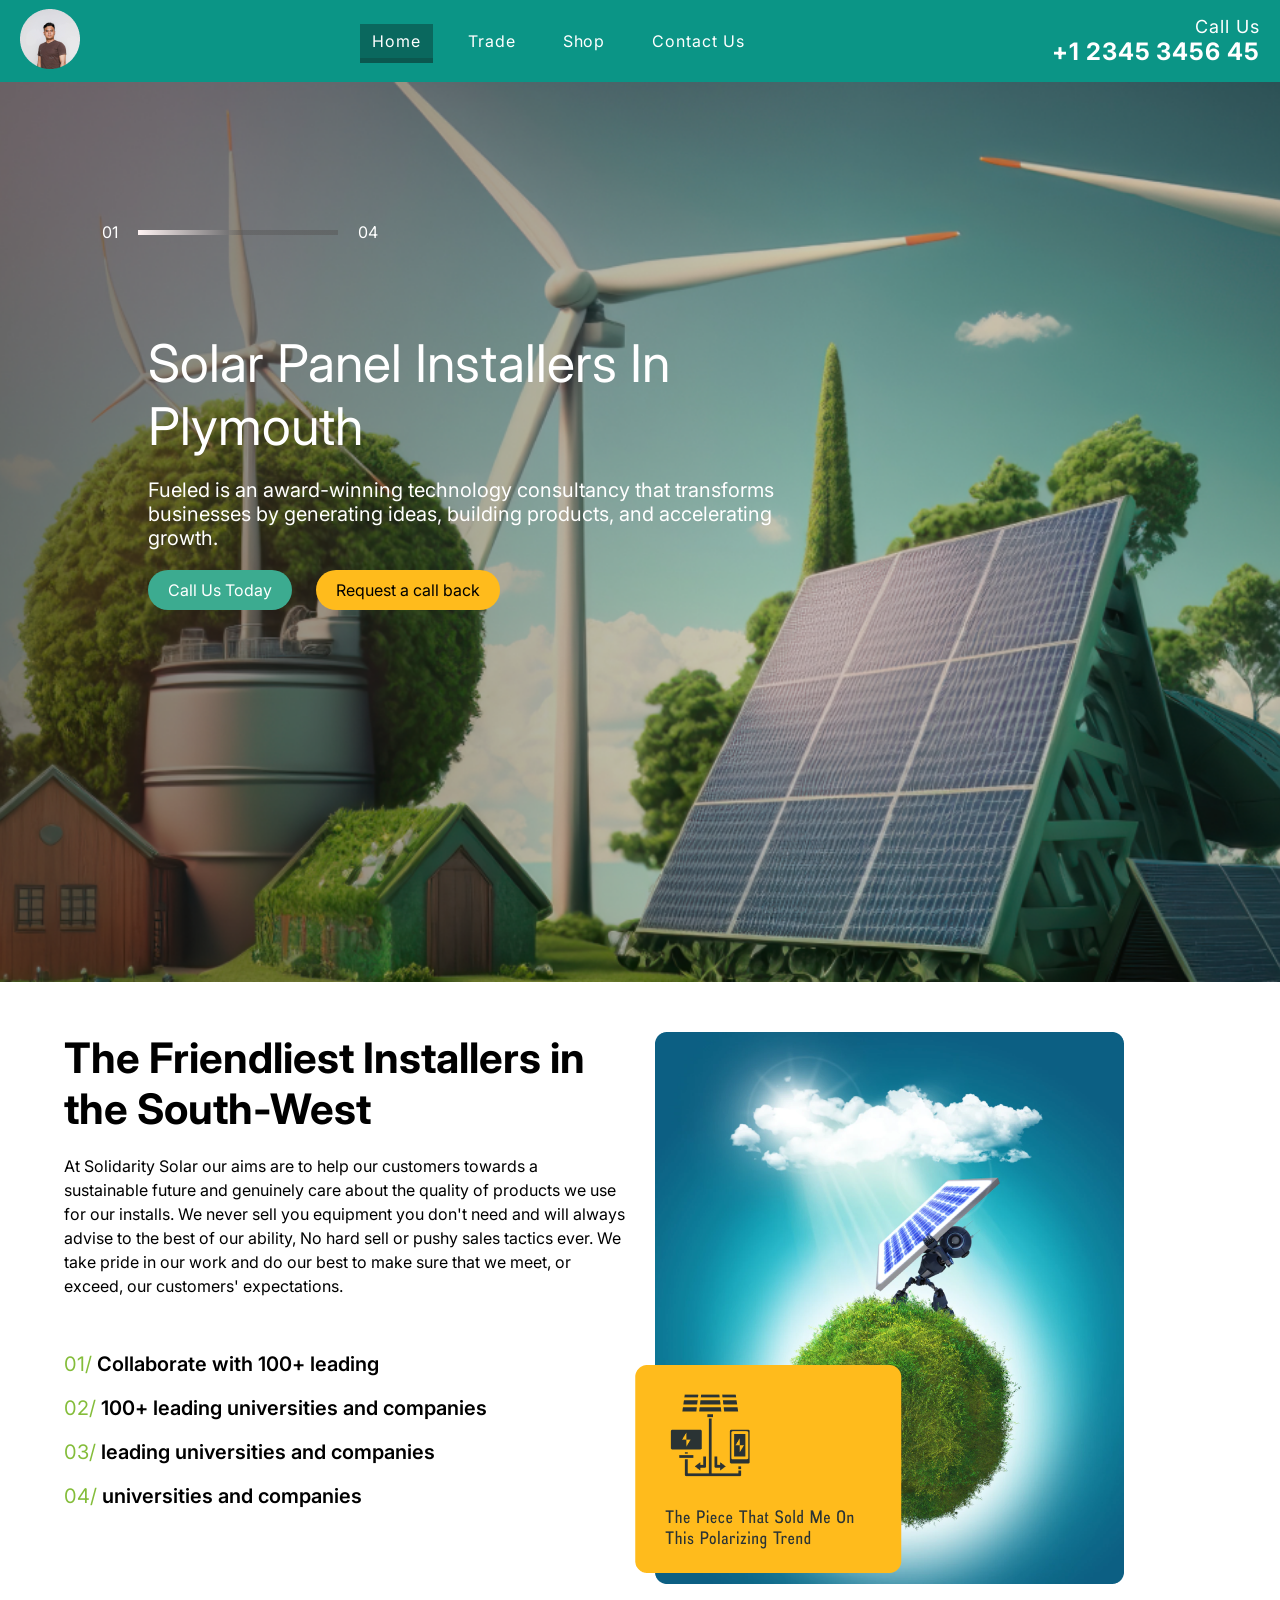
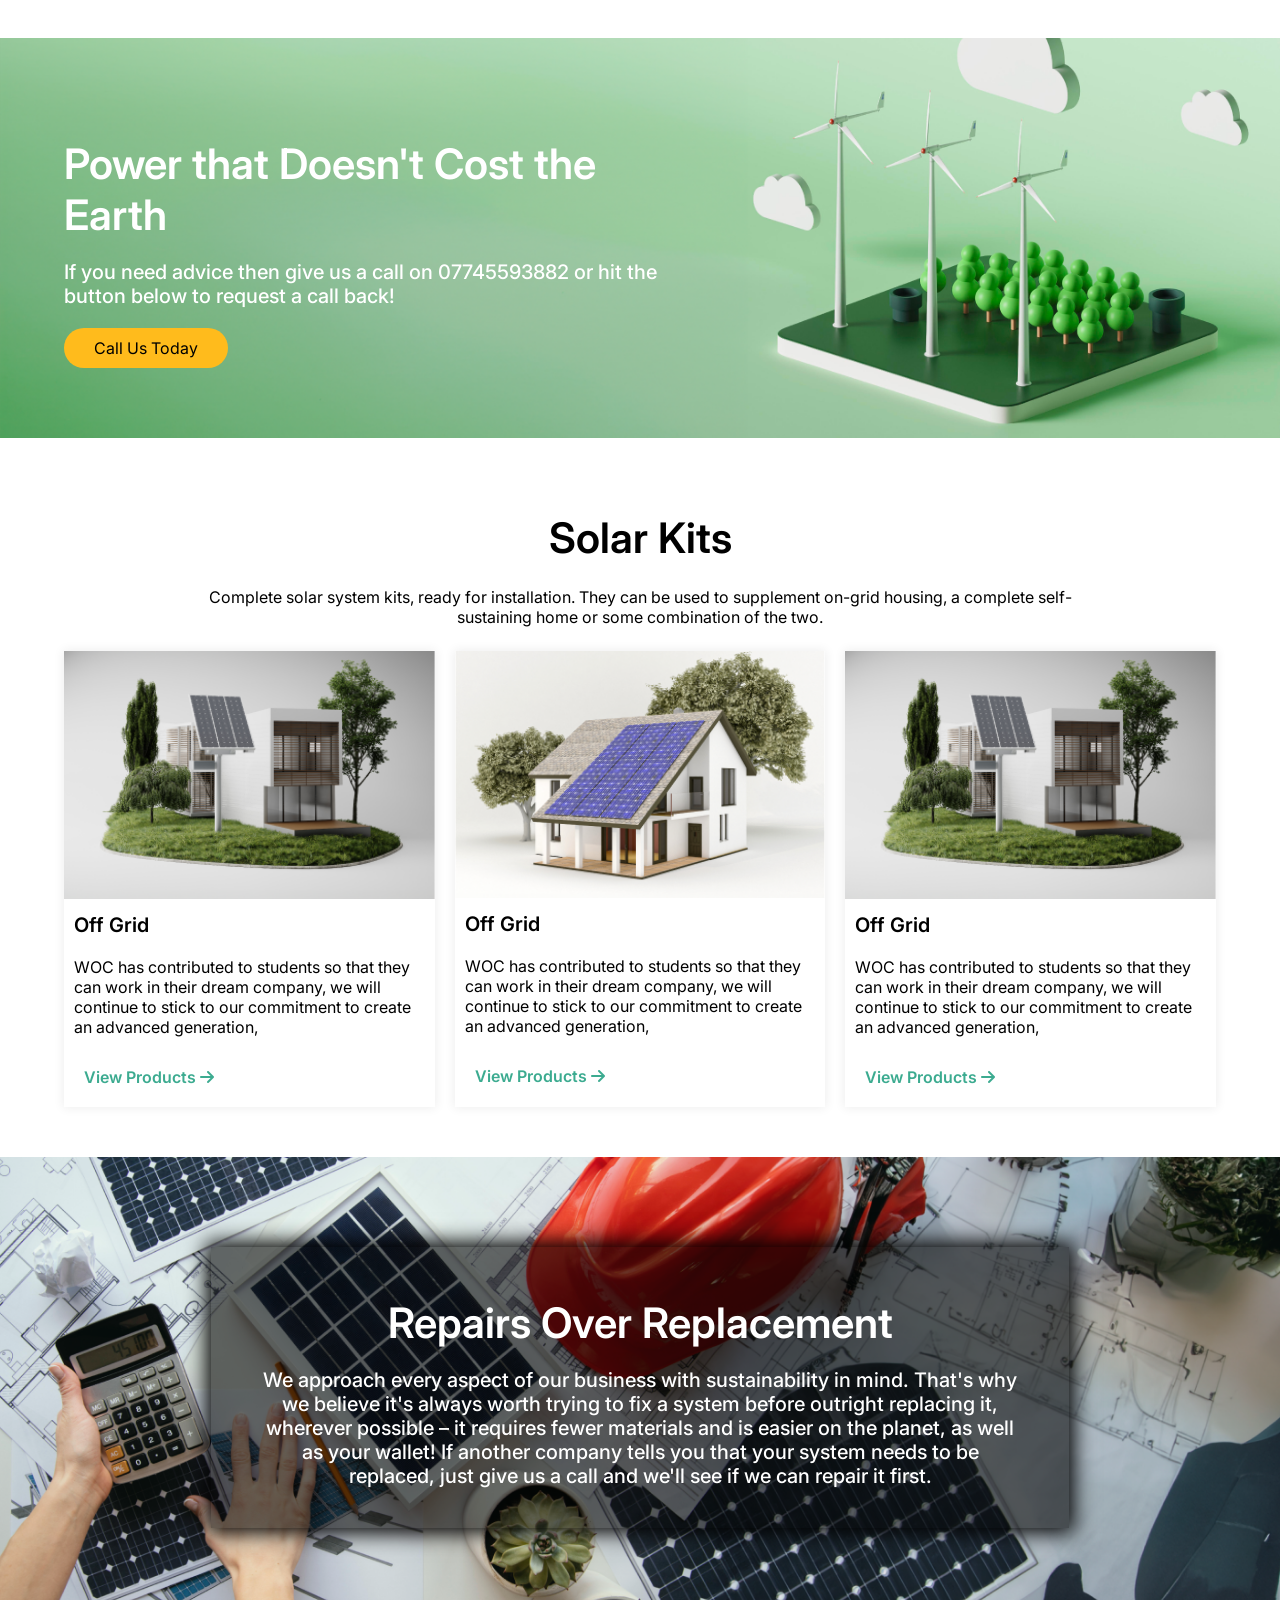
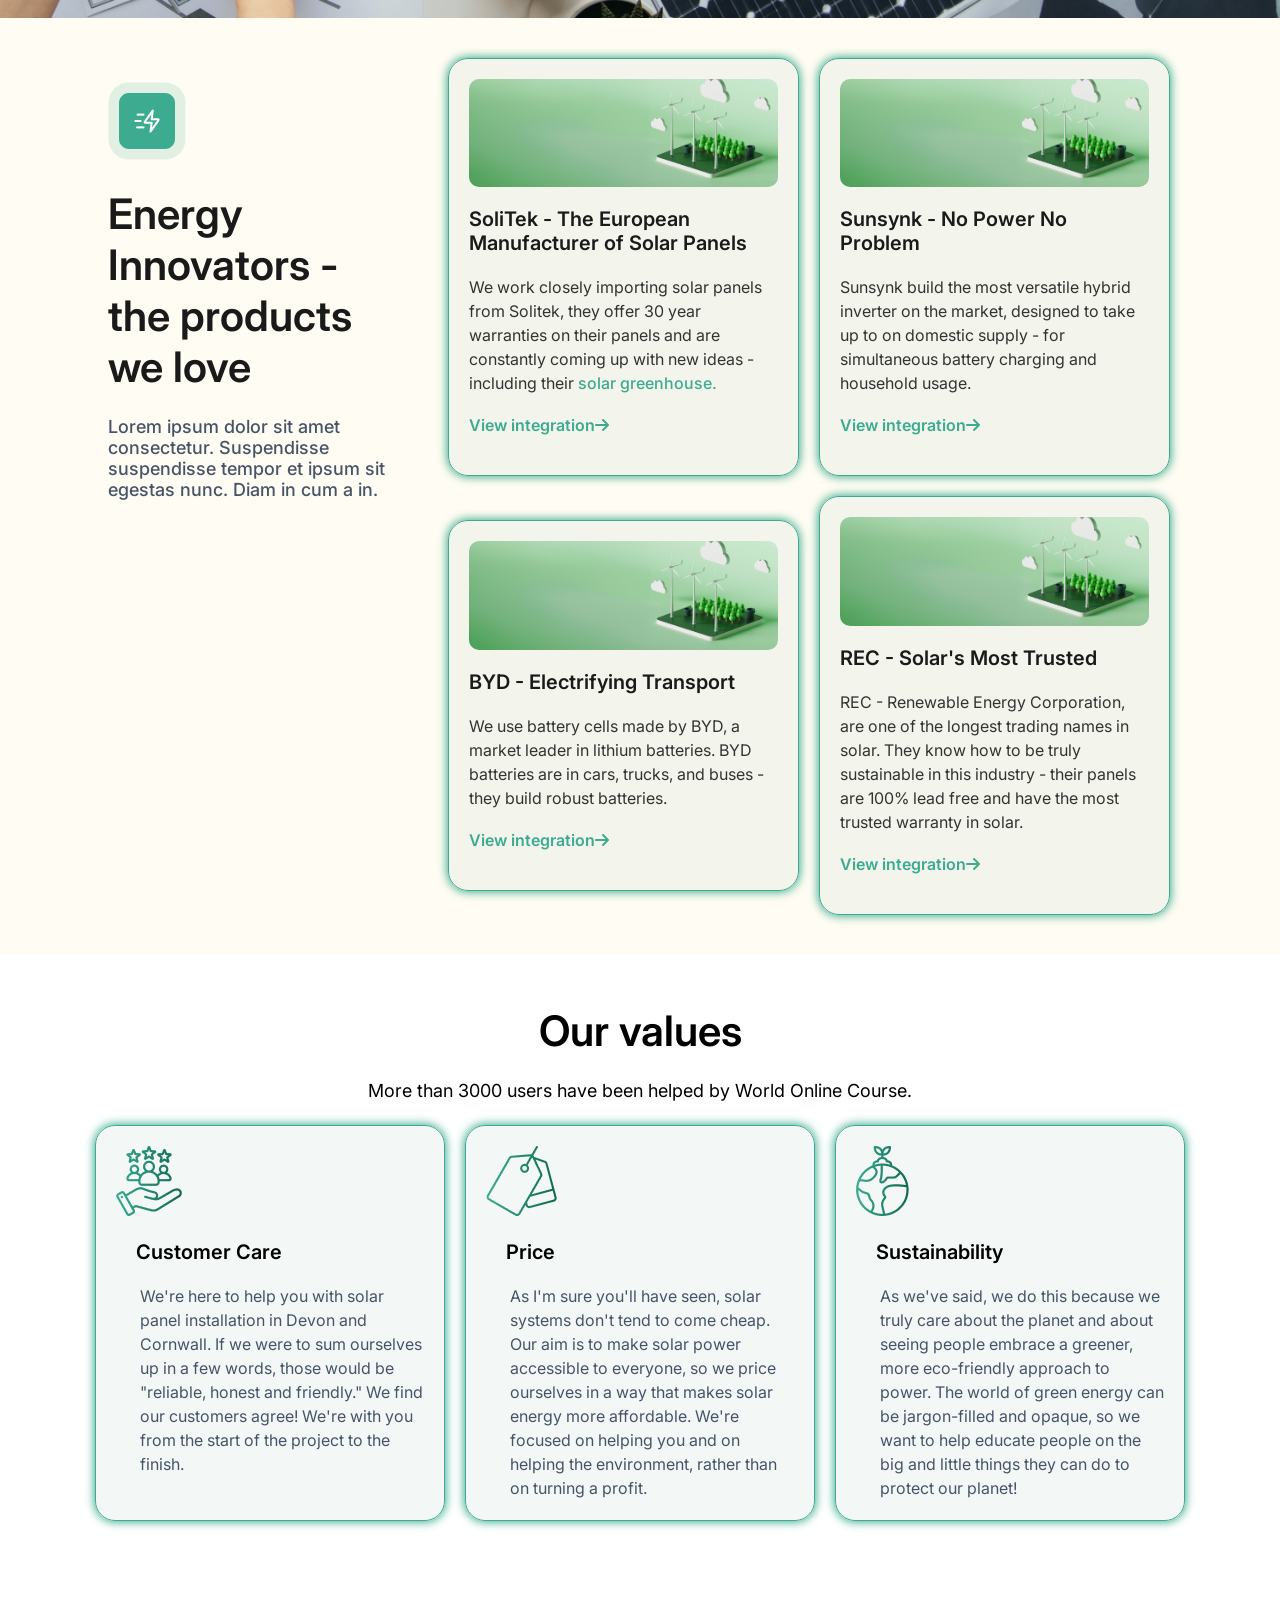
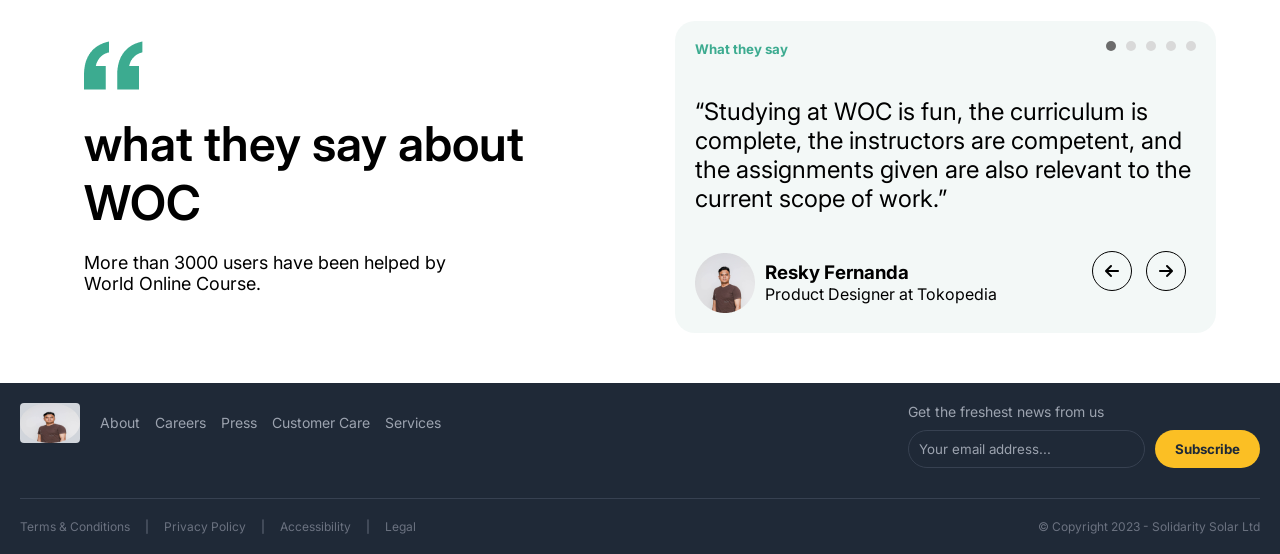
<file: docs/index.html>
<!DOCTYPE html>
<html lang="en">

<head>
    <meta charset="UTF-8">
    <meta name="viewport" content="width=device-width, initial-scale=1.0">
    <!-- media queary -->
    <link rel="stylesheet" href="media/mediaQueary.css">
    <!-- Global Style -->
    <link rel="stylesheet" href="css/min_style.css">
    <!-- Font Inter -->
    <link rel="preconnect" href="https://fonts.googleapis.com">
    <link rel="preconnect" href="https://fonts.gstatic.com" crossorigin>
    <!-- font awesom -->
    <link
        href="https://fonts.googleapis.com/css2?family=Arvo:ital,wght@0,400;0,700;1,400;1,700&family=Comfortaa:wght@300..700&family=Inter:ital,opsz,wght@0,14..32,100..900;1,14..32,100..900&family=Italiana&family=Montserrat:ital,wght@0,100..900;1,100..900&family=Pacifico&family=Righteous&display=swap"
        rel="stylesheet">
    <link rel="stylesheet" href="https://cdnjs.cloudflare.com/ajax/libs/font-awesome/6.7.2/css/all.min.css">

    <title>Solar Panel</title>
</head>

<body>
    <!-- nav bar -->
    <nav>
        <!-- right nav bar  -->
        <div class="rigth-navbae">
            <img src="images/EDITED-27 - Copy 1.png" alt="EDITED">
        </div>
        <!-- middle nav bar  -->
        <div class="midlle-navbar">
            <ul>
                <li>
                    <a href="#" class="active">Home</a>
                </li>
                <li>
                    <a href="#">Trade</a>
                </li>
                <li>
                    <a href="#">Shop</a>
                </li>
                <li>
                    <a href="#">Contact Us</a>
                </li>
            </ul>
        </div>
        <!-- left nav bar -->
        <div class="left-navbar">
            <p> Call Us <br> <span>+1 2345 3456 45</span></p>
        </div>
    </nav>
    <!-- end nav bar -->
    <!-- ============================ -->

    <!-- start header -->
    <header>
        <div class="container">
            <div class="slide">
                <span>01</span>
                <div></div>
                <span>04</span>
            </div>
            <div class="title">
                <h1>Solar Panel Installers In <br><span>Plymouth</span></h1>
                <p>Fueled is an award-winning technology consultancy that transforms businesses by generating ideas,
                    building products, and accelerating <br> growth.</p>
                <button class="btn-callUs">Call Us Today</button>
                <button class="btn-request">Request a call back</button>
            </div>
        </div>

    </header>
    <!-- end header -->
    <!-- ============================ -->

    <!-- start section 1  -->
    <section class="section-1">
        <div class="container">
            <div class="left-section">
                <h2>The Friendliest Installers in <br> the South-West</h2>
                <p>At Solidarity Solar our aims are to help our customers towards a sustainable future and genuinely
                    care
                    about the quality of products we use for our installs. We never sell you equipment you don't need
                    and
                    will always advise to the best of our ability, No hard sell or pushy sales tactics ever. We take
                    pride
                    in our work and do our best to make sure that we meet, or exceed, our customers' expectations.</p>
                <ul>
                    <li><span>01/</span> Collaborate with 100+ leading</li>
                    <li><span>02/ </span> 100+ leading universities and companies</li>
                    <li><span>03/ </span> leading universities and companies</li>
                    <li><span>04/ </span> universities and companies</li>
                </ul>
            </div>
            <picture class="right-section">
                <img src="images/Rectangle 30.png" alt="Rectangle">
                <img src="images/Frame 7.png" alt="Frame">
            </picture>


        </div>


    </section>
    <!-- end section 1 -->
    <!-- ============================ -->

    <!-- start section 2 -->

    <section class="section-2">
        <div class="container">
            <div class="inner">
                <h2>Power that Doesn't Cost the Earth</h2>
                <p>If you need advice then give us a call on 07745593882 or hit the <br> button below to request a call
                    back!
                </p>
                <button>Call Us Today </button>
            </div>
        </div>

    </section>
    <!-- end section 2-->
    <!-- ============================ -->

    <!-- start section 3  -->
    <section class="section-3">
        <div class="container">
            <div class="inner">
                <h2>Solar Kits</h2>
                <p>Complete solar system kits, ready for installation. They can be used to supplement on-grid housing, a
                    complete self- <br> sustaining home or some combination of the two.</p>
                <div class="cards">
                    <figure class="card">
                        <img src="images/solar-panels-meadow 2 (2).png" alt="solar">
                        <figcaption>
                            <h3>Off Grid</h3>
                            <p>WOC has contributed to students so that they can work in their dream company, we will
                                continue to stick to our commitment to create an advanced generation,</p>
                            <button><a href="#">View Products <i class="fa-solid fa-arrow-right"></i></a> </button>
                        </figcaption>
                    </figure>
                    <figure class="card">
                        <img src="images/solar-panels-meadow 2 (1).png" alt="solar">
                        <figcaption>
                            <h3>Off Grid</h3>
                            <p>WOC has contributed to students so that they can work in their dream company, we will
                                continue to stick to our commitment to create an advanced generation,</p>
                            <button><a href="#">View Products <i class="fa-solid fa-arrow-right"></i></a></button>
                        </figcaption>
                    </figure>
                    <figure class="card">
                        <img src="images/solar-panels-meadow 2 (2).png" alt="solar">
                        <figcaption>
                            <h3>Off Grid</h3>
                            <p>WOC has contributed to students so that they can work in their dream company, we will
                                continue to stick to our commitment to create an advanced generation,</p>
                            <button><a href="#">View Products <i class="fa-solid fa-arrow-right"></i></a></button>
                        </figcaption>
                    </figure>
                </div>
            </div>
        </div>
    </section>
    <!-- end section 3-->
    <!-- ============================ -->

    <!-- start section 4 -->
    <section class="section-4">
        <div class="container">
            <div class="inner">
                <h2>Repairs Over Replacement</h2>
                <p>We approach every aspect of our business with sustainability in mind. That's why we believe it's
                    always worth trying to fix a system before outright replacing it, wherever possible – it
                    requires
                    fewer materials and is easier on the planet, as well as your wallet! If another company tells
                    you
                    that your system needs to be replaced, just give us a call and we'll see if we can repair it
                    first.
                </p>
            </div>
        </div>
    </section>
    <!-- end section 4  -->
    <!-- ========================== -->

    <!-- start section 5  -->
    <section class="section-5">
        <div class="container">
            <div class="left-section">
                <img src="images/Featured icon.png" alt="Featured">
                <h2>Energy Innovators - the products we love</h2>
                <p>Lorem ipsum dolor sit amet consectetur. Suspendisse suspendisse tempor et ipsum sit egestas nunc.
                    Diam in cum a in.</p>
            </div>
            <div class="right-section">
                <div class="cards">
                    <figure class="card">
                        <img src="images/8116 1.png" alt="8116">
                        <figcaption>
                            <h3>SoliTek - The European Manufacturer of Solar Panels</h3>
                            <p>We work closely importing solar panels from Solitek, they offer 30 year warranties on
                                their panels and are constantly coming up with new ideas - including their <a
                                    href="#">solar
                                    greenhouse.</a></p>
                            <button><a href="#">View integration <i class="fa-solid fa-arrow-right"></i></a></button>

                        </figcaption>
                    </figure>
                    <figure class="card">
                        <img src="images/8116 1.png" alt="8116">
                        <figcaption>
                            <h3>Sunsynk - No Power No Problem</h3>
                            <p>Sunsynk build the most versatile hybrid inverter on the market, designed to take up to
                                on domestic supply - for simultaneous battery charging and
                                household usage.</p>
                            <button><a href="#">View integration <i class="fa-solid fa-arrow-right"></i></a></button>

                        </figcaption>
                    </figure>
                    <figure class="card">
                        <img src="images/8116 1.png" alt="8116">
                        <figcaption>
                            <h3>BYD - Electrifying Transport</h3>
                            <p>We use battery cells made by BYD, a market leader in lithium batteries. BYD batteries are
                                in cars, trucks, and buses - they build robust batteries.</p>
                            <button><a href="#">View integration <i class="fa-solid fa-arrow-right"></i></a></button>

                        </figcaption>
                    </figure>
                    <figure class="card">
                        <img src="images/8116 1.png" alt="8116">
                        <figcaption>
                            <h3>REC - Solar's Most Trusted</h3>
                            <p>REC - Renewable Energy Corporation, are one of the longest trading names in solar. They
                                know how to be truly sustainable in this industry - their panels are 100% lead free and
                                have the most trusted warranty in solar.</p>
                            <button><a href="#">View integration <i class="fa-solid fa-arrow-right"></i></a></button>

                        </figcaption>
                    </figure>
                </div>
            </div>
        </div>


    </section>
    <!-- end section 5  -->
    <!-- ========================== -->

    <!-- start section 6  -->
    <section class="section-6">
        <div class="container">
            <div class="inner">
                <h2>Our values</h2>
                <p>More than 3000 users have been helped by World Online Course.</p>
                <div class="cards">
                    <figure class="card">
                        <img src="images/Vector.png" alt="vector">
                        <figcaption>
                            <h3>Customer Care</h3>
                            <p>We're here to help you with solar panel installation in Devon and Cornwall. If we were to
                                sum ourselves up in a few words, those would be "reliable, honest and friendly." We find
                                our customers agree! We're with you from the start of the project to the finish.</p>
                        </figcaption>
                    </figure>
                    <figure class="card">
                        <img src="images/Vector-1.png" alt="vector1">
                        <figcaption>
                            <h3>Price</h3>
                            <p>As I'm sure you'll have seen, solar systems don't tend to come cheap. Our aim is to make
                                solar power accessible to everyone, so we price ourselves in a way that makes solar
                                energy more affordable. We're focused on helping you and on helping the environment,
                                rather than on turning a profit.</p>
                        </figcaption>
                    </figure>
                    <figure class="card">
                        <img src="images/Vector-6.png" alt="vector6">
                        <figcaption>
                            <h3>Sustainability</h3>
                            <p>As we've said, we do this because we truly care about the planet and about seeing people
                                embrace a greener, more eco-friendly approach to power. The world of green energy can be
                                jargon-filled and opaque, so we want to help educate people on the big and little things
                                they can do to protect our planet!</p>
                        </figcaption>
                    </figure>
                </div>

            </div>
        </div>

    </section>
    <!-- end section 6  -->
    <!-- ========================== -->

    <!-- start section 7  -->
    <section class="section-7">
        <div class="container">
            <div class="left-section">
                <img src="images/“.png" alt="“">
                <h2>what they say about WOC</h2>
                <p>More than 3000 users have been helped by <br> World Online Course.</p>
            </div>
            <div class="right-section">
                <div class="header">
                    <h5>What they say</h5>
                    <div class="dots-slide">
                        <div class="dot slideNow"></div>
                        <div class="dot"></div>
                        <div class="dot"></div>
                        <div class="dot"></div>
                        <div class="dot"></div>
                    </div>
                </div>
                <p>“Studying at WOC is fun, the curriculum is complete, the instructors are competent, and the
                    assignments given are also relevant to the current scope of work.”</p>
                <div class="footer">
                    <div class="left-footer">
                        <figure>
                            <img src="images/EDITED-27 - Copy 1.png" alt="edite">
                            <figcaption>
                                <h3>Resky Fernanda</h3>
                                <p>Product Designer at Tokopedia</p>
                            </figcaption>
                        </figure>

                    </div>
                    <div class="right-footer">
                        <span><i class="fa-solid fa-arrow-left"></i></span>
                        <span><i class="fa-solid fa-arrow-right"></i></span>
                    </div>
                </div>

            </div>
        </div>
    </section>
    <!-- end section 7  -->
    <!-- ========================== -->

    <!-- footer  -->
    <footer>

        <div class="footer-top">
            <!-- Left part -->
            <div class="footer-left">
                <img src="images/EDITED-27 - Copy 1.png" alt="Logo">
                <div class="footer-links">
                    <a href="#">About</a>
                    <a href="#">Careers</a>
                    <a href="#">Press</a>
                    <a href="#">Customer Care</a>
                    <a href="#">Services</a>
                </div>
            </div>

            <!-- Right part -->
            <div class="footer-right">
                <label for="email">Get the freshest news from us</label>
                <form class="subscribe-form">
                    <input type="email" id="email" placeholder="Your email address...">
                    <button type="submit">Subscribe</button>
                </form>
            </div>
        </div>

        <div class="footer-divider"></div>

        <div class="footer-bottom">
            <div class="bottom-links">
                <a href="#">Terms & Conditions</a> |
                <a href="#">Privacy Policy</a> |
                <a href="#">Accessibility</a> |
                <a href="#">Legal</a>
            </div>
            <div>
                © Copyright 2023 - Solidarity Solar Ltd
            </div>
        </div>

    </footer>

</body>

</html>
</file>
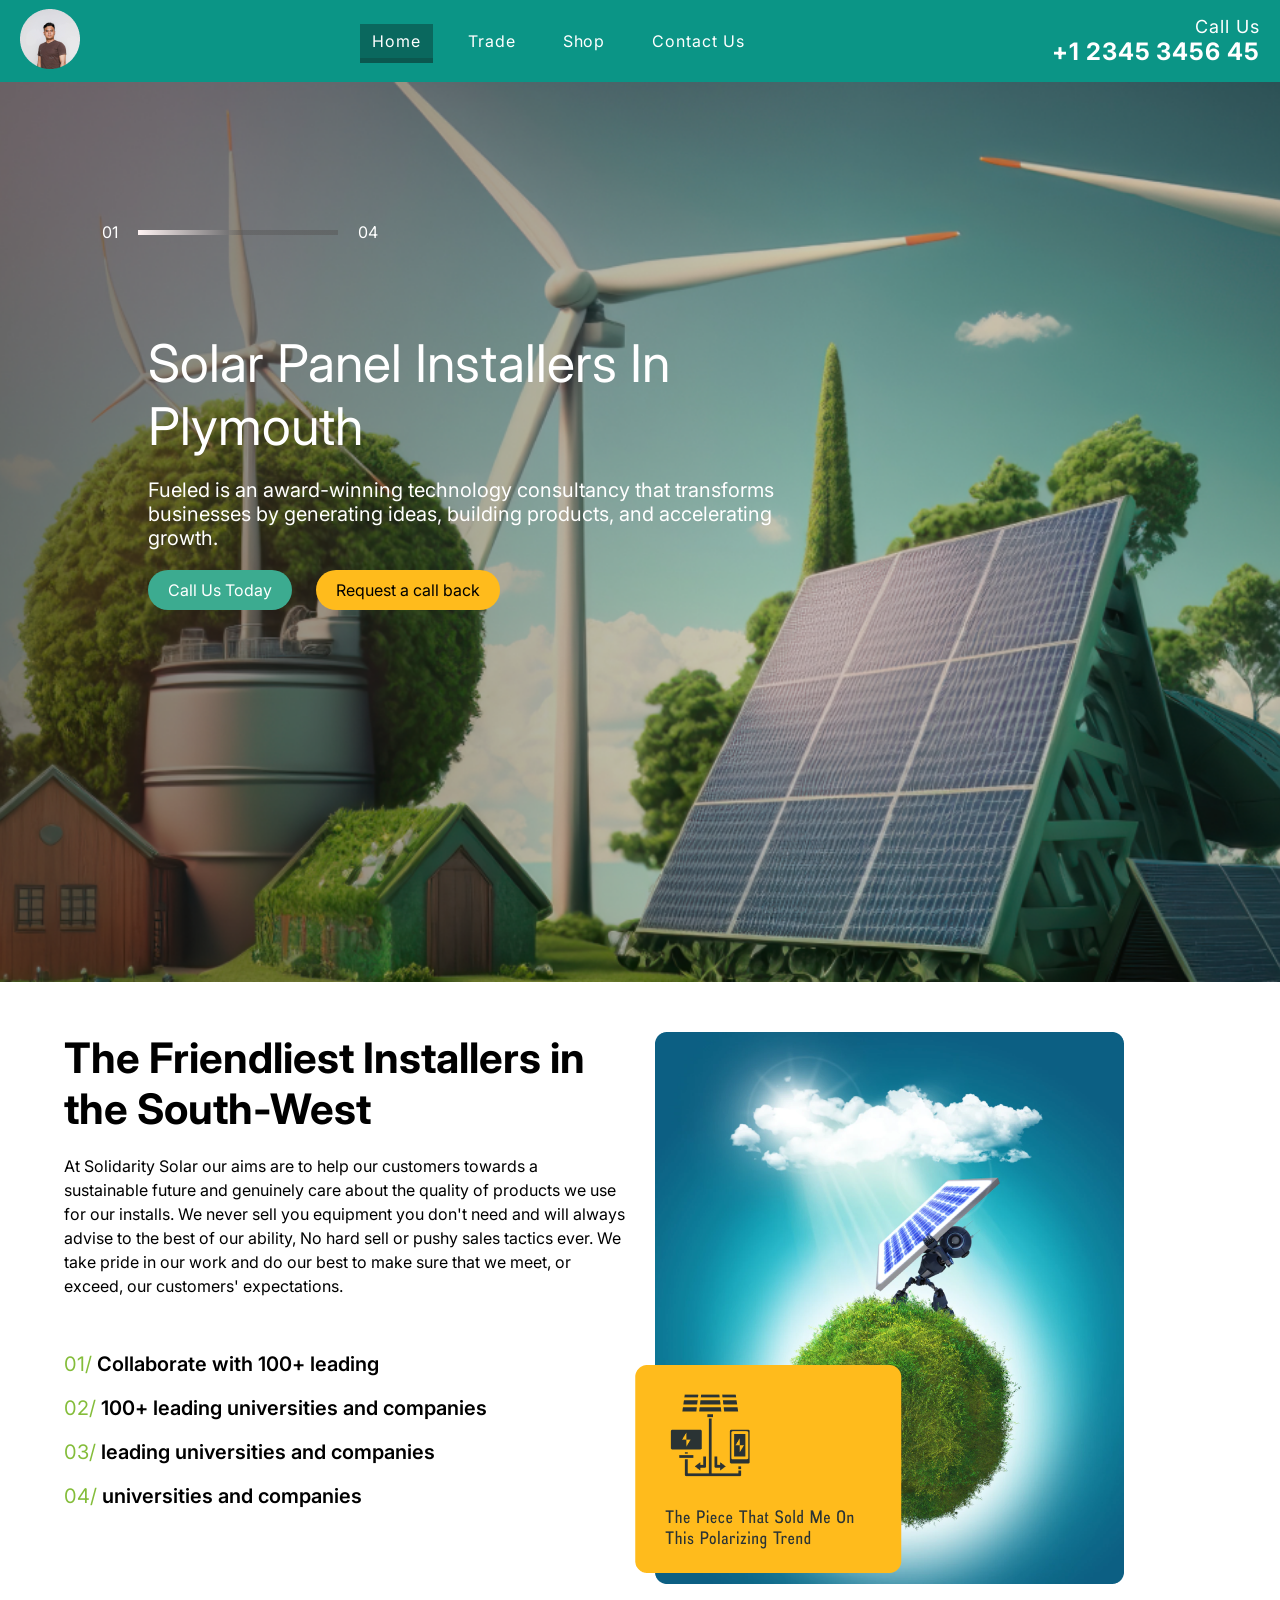
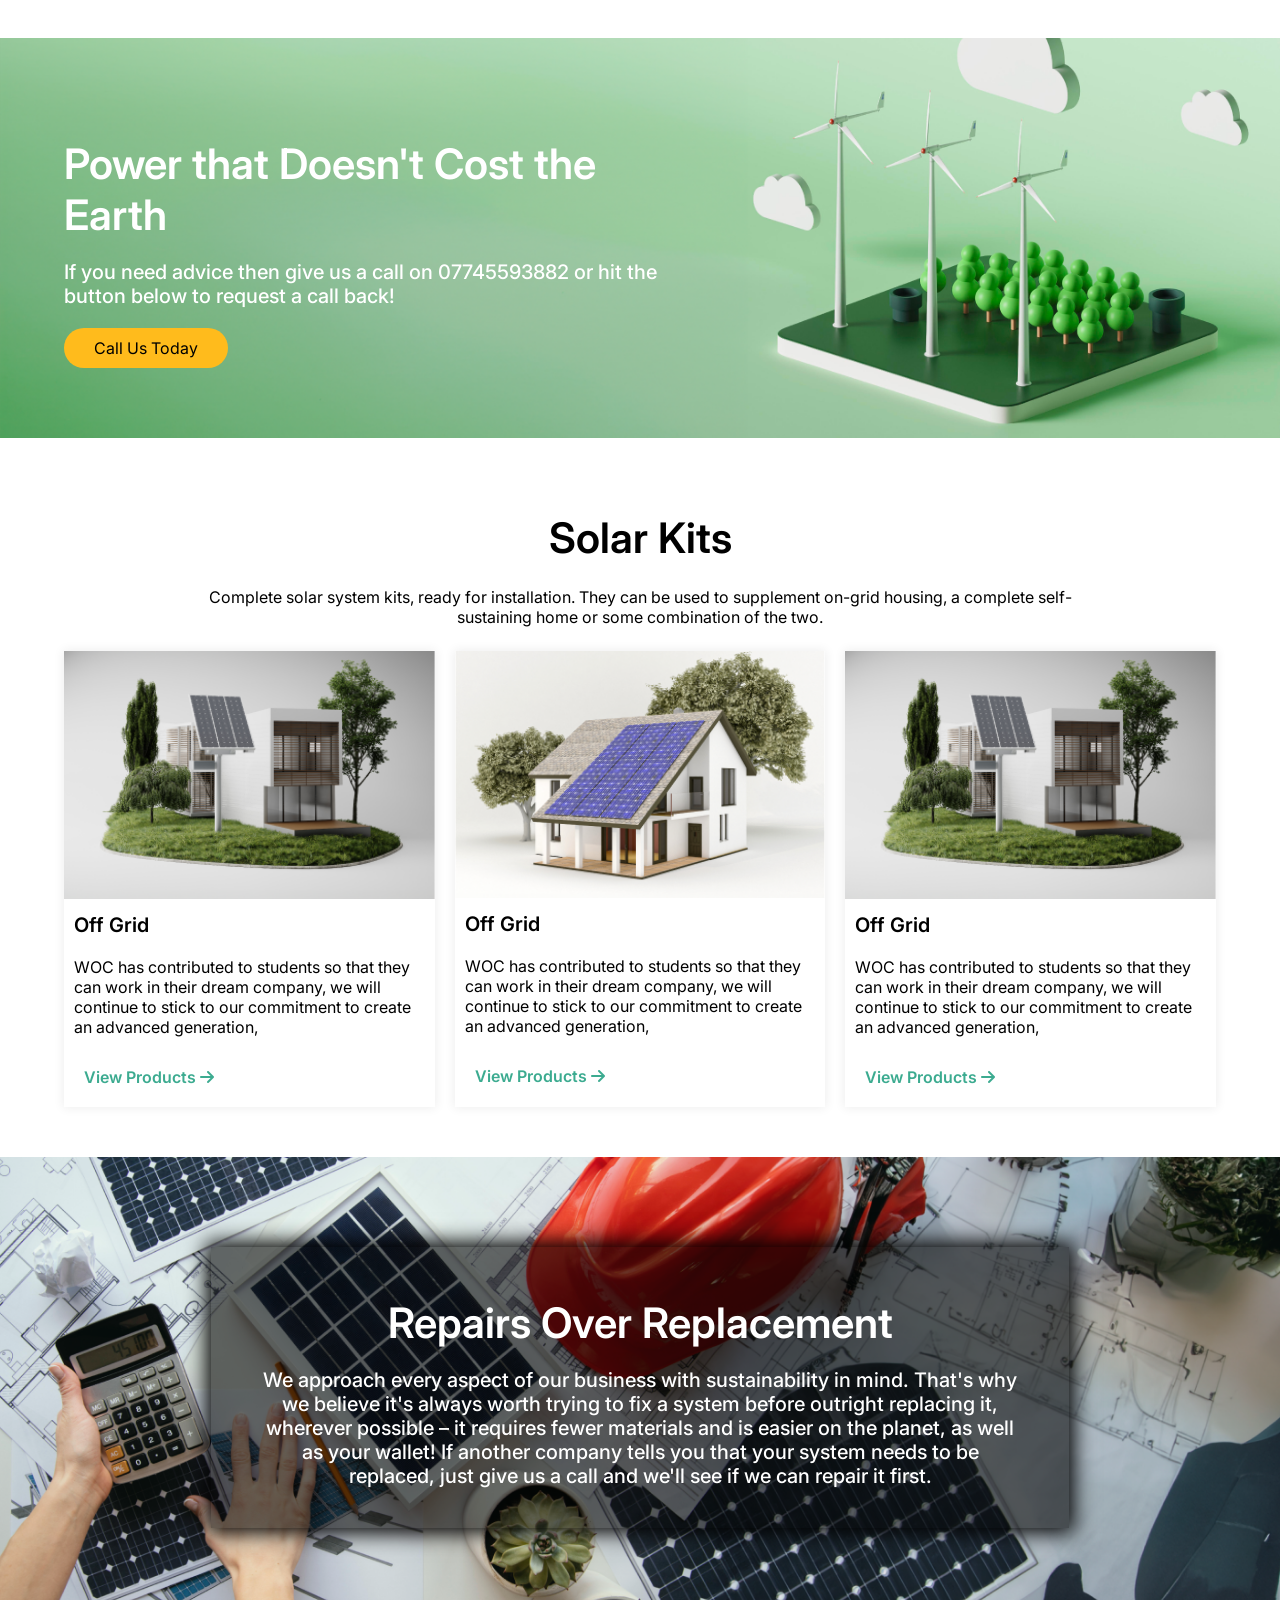
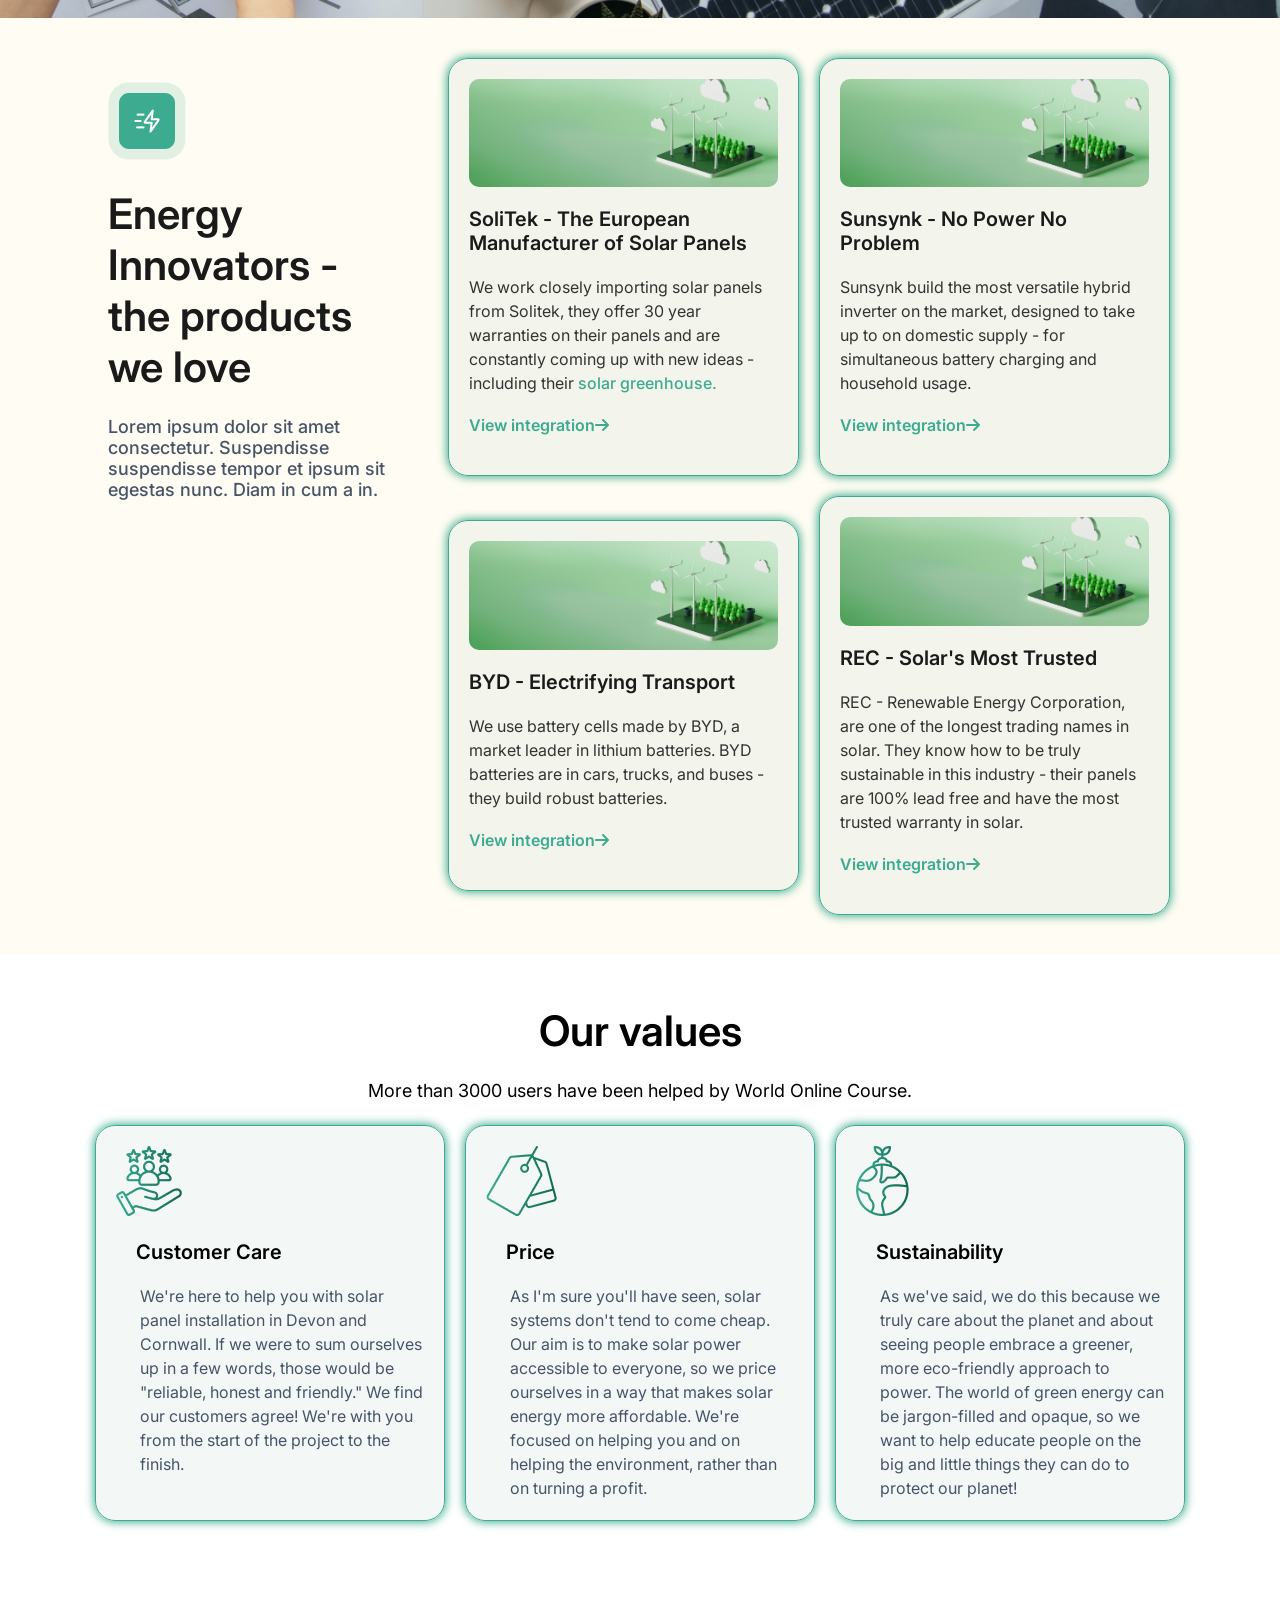
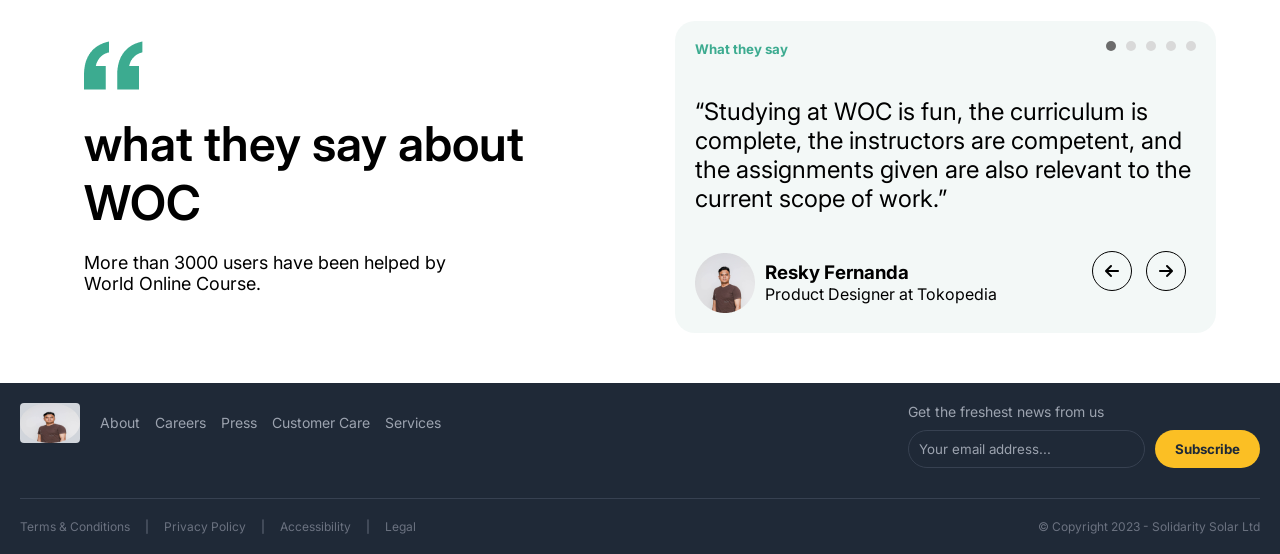
<file: html/index.html>
<!DOCTYPE html>
<html lang="en">

<head>
    <meta charset="UTF-8">
    <meta name="viewport" content="width=device-width, initial-scale=1.0">
    <!-- media queary -->
    <link rel="stylesheet" href="../media/min-mediaQueary.css">
    <!-- Global Style -->
    <link rel="stylesheet" href="../css/min_style.css">

    <!-- Font Inter -->
    <link rel="preconnect" href="https://fonts.googleapis.com">
    <link rel="preconnect" href="https://fonts.gstatic.com" crossorigin>
    <!-- font awesom -->
    <link
        href="https://fonts.googleapis.com/css2?family=Arvo:ital,wght@0,400;0,700;1,400;1,700&family=Comfortaa:wght@300..700&family=Inter:ital,opsz,wght@0,14..32,100..900;1,14..32,100..900&family=Italiana&family=Montserrat:ital,wght@0,100..900;1,100..900&family=Pacifico&family=Righteous&display=swap"
        rel="stylesheet">
    <link rel="stylesheet" href="https://cdnjs.cloudflare.com/ajax/libs/font-awesome/6.7.2/css/all.min.css">

    <title>Document</title>
</head>

<body>
    <!-- nav bar -->
    <nav>
        <!-- right nav bar  -->
        <div class="rigth-navbae">
            <img src="../images/EDITED-27 - Copy 1.png" alt="EDITED">
        </div>
        <!-- middle nav bar  -->
        <div class="midlle-navbar">
            <ul>
                <li>
                    <a href="#" class="active">Home</a>
                </li>
                <li>
                    <a href="#">Trade</a>
                </li>
                <li>
                    <a href="#">Shop</a>
                </li>
                <li>
                    <a href="#">Contact Us</a>
                </li>
            </ul>
        </div>
        <!-- left nav bar -->
        <div class="left-navbar">
            <p> Call Us <br> <span>+1 2345 3456 45</span></p>
        </div>
    </nav>
    <!-- end nav bar -->
    <!-- ============================ -->

    <!-- start header -->
    <header>
        <div class="container">
            <div class="slide">
                <span>01</span>
                <div></div>
                <span>04</span>
            </div>
            <div class="title">
                <h1>Solar Panel Installers In <br><span>Plymouth</span></h1>
                <p>Fueled is an award-winning technology consultancy that transforms businesses by generating ideas,
                    building products, and accelerating <br> growth.</p>
                <button class="btn-callUs">Call Us Today</button>
                <button class="btn-request">Request a call back</button>
            </div>
        </div>

    </header>
    <!-- end header -->
    <!-- ============================ -->

    <!-- start section 1  -->
    <section class="section-1">
        <div class="container">
            <div class="left-section">
                <h2>The Friendliest Installers in <br> the South-West</h2>
                <p>At Solidarity Solar our aims are to help our customers towards a sustainable future and genuinely
                    care
                    about the quality of products we use for our installs. We never sell you equipment you don't need
                    and
                    will always advise to the best of our ability, No hard sell or pushy sales tactics ever. We take
                    pride
                    in our work and do our best to make sure that we meet, or exceed, our customers' expectations.</p>
                <ul>
                    <li><span>01/</span> Collaborate with 100+ leading</li>
                    <li><span>02/ </span> 100+ leading universities and companies</li>
                    <li><span>03/ </span> leading universities and companies</li>
                    <li><span>04/ </span> universities and companies</li>
                </ul>
            </div>
            <picture class="right-section">
                <img src="../images/Rectangle 30.png" alt="Rectangle">
                <img src="../images/Frame 7.png" alt="Frame">
            </picture>


        </div>


    </section>
    <!-- end section 1 -->
    <!-- ============================ -->

    <!-- start section 2 -->

    <section class="section-2">
        <div class="container">
            <div class="inner">
                <h2>Power that Doesn't Cost the Earth</h2>
                <p>If you need advice then give us a call on 07745593882 or hit the <br> button below to request a call
                    back!
                </p>
                <button>Call Us Today </button>
            </div>
        </div>

    </section>
    <!-- end section 2-->
    <!-- ============================ -->

    <!-- start section 3  -->
    <section class="section-3">
        <div class="container">
            <div class="inner">
                <h2>Solar Kits</h2>
                <p>Complete solar system kits, ready for installation. They can be used to supplement on-grid housing, a
                    complete self- <br> sustaining home or some combination of the two.</p>
                <div class="cards">
                    <figure class="card">
                        <img src="../images/solar-panels-meadow 2 (2).png" alt="solar">
                        <figcaption>
                            <h3>Off Grid</h3>
                            <p>WOC has contributed to students so that they can work in their dream company, we will
                                continue to stick to our commitment to create an advanced generation,</p>
                            <button><a href="#">View Products <i class="fa-solid fa-arrow-right"></i></a> </button>
                        </figcaption>
                    </figure>
                    <figure class="card">
                        <img src="../images/solar-panels-meadow 2 (1).png" alt="solar">
                        <figcaption>
                            <h3>Off Grid</h3>
                            <p>WOC has contributed to students so that they can work in their dream company, we will
                                continue to stick to our commitment to create an advanced generation,</p>
                            <button><a href="#">View Products <i class="fa-solid fa-arrow-right"></i></a></button>
                        </figcaption>
                    </figure>
                    <figure class="card">
                        <img src="../images/solar-panels-meadow 2 (2).png" alt="solar">
                        <figcaption>
                            <h3>Off Grid</h3>
                            <p>WOC has contributed to students so that they can work in their dream company, we will
                                continue to stick to our commitment to create an advanced generation,</p>
                            <button><a href="#">View Products <i class="fa-solid fa-arrow-right"></i></a></button>
                        </figcaption>
                    </figure>
                </div>
            </div>
        </div>
    </section>
    <!-- end section 3-->
    <!-- ============================ -->

    <!-- start section 4 -->
    <section class="section-4">
        <div class="container">
            <div class="inner">
                <h2>Repairs Over Replacement</h2>
                <p>We approach every aspect of our business with sustainability in mind. That's why we believe it's
                    always worth trying to fix a system before outright replacing it, wherever possible – it
                    requires
                    fewer materials and is easier on the planet, as well as your wallet! If another company tells
                    you
                    that your system needs to be replaced, just give us a call and we'll see if we can repair it
                    first.
                </p>
            </div>
        </div>
    </section>
    <!-- end section 4  -->
    <!-- ========================== -->

    <!-- start section 5  -->
    <section class="section-5">
        <div class="container">
            <div class="left-section">
                <img src="../images/Featured icon.png" alt="Featured">
                <h2>Energy Innovators - the products we love</h2>
                <p>Lorem ipsum dolor sit amet consectetur. Suspendisse suspendisse tempor et ipsum sit egestas nunc.
                    Diam in cum a in.</p>
            </div>
            <div class="right-section">
                <div class="cards">
                    <figure class="card">
                        <img src="../images/8116 1.png" alt="8116">
                        <figcaption>
                            <h3>SoliTek - The European Manufacturer of Solar Panels</h3>
                            <p>We work closely importing solar panels from Solitek, they offer 30 year warranties on
                                their panels and are constantly coming up with new ideas - including their <a
                                    href="#">solar
                                    greenhouse.</a></p>
                            <button><a href="#">View integration <i class="fa-solid fa-arrow-right"></i></a></button>

                        </figcaption>
                    </figure>
                    <figure class="card">
                        <img src="../images/8116 1.png" alt="8116">
                        <figcaption>
                            <h3>Sunsynk - No Power No Problem</h3>
                            <p>Sunsynk build the most versatile hybrid inverter on the market, designed to take up to
                                on domestic supply - for simultaneous battery charging and
                                household usage.</p>
                            <button><a href="#">View integration <i class="fa-solid fa-arrow-right"></i></a></button>

                        </figcaption>
                    </figure>
                    <figure class="card">
                        <img src="../images/8116 1.png" alt="8116">
                        <figcaption>
                            <h3>BYD - Electrifying Transport</h3>
                            <p>We use battery cells made by BYD, a market leader in lithium batteries. BYD batteries are
                                in cars, trucks, and buses - they build robust batteries.</p>
                            <button><a href="#">View integration <i class="fa-solid fa-arrow-right"></i></a></button>

                        </figcaption>
                    </figure>
                    <figure class="card">
                        <img src="../images/8116 1.png" alt="8116">
                        <figcaption>
                            <h3>REC - Solar's Most Trusted</h3>
                            <p>REC - Renewable Energy Corporation, are one of the longest trading names in solar. They
                                know how to be truly sustainable in this industry - their panels are 100% lead free and
                                have the most trusted warranty in solar.</p>
                            <button><a href="#">View integration <i class="fa-solid fa-arrow-right"></i></a></button>

                        </figcaption>
                    </figure>
                </div>
            </div>
        </div>


    </section>
    <!-- end section 5  -->
    <!-- ========================== -->

    <!-- start section 6  -->
    <section class="section-6">
        <div class="container">
            <div class="inner">
                <h2>Our values</h2>
                <p>More than 3000 users have been helped by World Online Course.</p>
                <div class="cards">
                    <figure class="card">
                        <img src="../images/Vector.png" alt="vector">
                        <figcaption>
                            <h3>Customer Care</h3>
                            <p>We're here to help you with solar panel installation in Devon and Cornwall. If we were to
                                sum ourselves up in a few words, those would be "reliable, honest and friendly." We find
                                our customers agree! We're with you from the start of the project to the finish.</p>
                        </figcaption>
                    </figure>
                    <figure class="card">
                        <img src="../images/Vector-1.png" alt="vector1">
                        <figcaption>
                            <h3>Price</h3>
                            <p>As I'm sure you'll have seen, solar systems don't tend to come cheap. Our aim is to make
                                solar power accessible to everyone, so we price ourselves in a way that makes solar
                                energy more affordable. We're focused on helping you and on helping the environment,
                                rather than on turning a profit.</p>
                        </figcaption>
                    </figure>
                    <figure class="card">
                        <img src="../images/Vector-6.png" alt="vector6">
                        <figcaption>
                            <h3>Sustainability</h3>
                            <p>As we've said, we do this because we truly care about the planet and about seeing people
                                embrace a greener, more eco-friendly approach to power. The world of green energy can be
                                jargon-filled and opaque, so we want to help educate people on the big and little things
                                they can do to protect our planet!</p>
                        </figcaption>
                    </figure>
                </div>

            </div>
        </div>

    </section>
    <!-- end section 6  -->
    <!-- ========================== -->

    <!-- start section 7  -->
    <section class="section-7">
        <div class="container">
            <div class="left-section">
                <img src="../images/“.png" alt="“">
                <h2>what they say about WOC</h2>
                <p>More than 3000 users have been helped by <br> World Online Course.</p>
            </div>
            <div class="right-section">
                <div class="header">
                    <h5>What they say</h5>
                    <div class="dots-slide">
                        <div class="dot slideNow"></div>
                        <div class="dot"></div>
                        <div class="dot"></div>
                        <div class="dot"></div>
                        <div class="dot"></div>
                    </div>
                </div>
                <p>“Studying at WOC is fun, the curriculum is complete, the instructors are competent, and the
                    assignments given are also relevant to the current scope of work.”</p>
                <div class="footer">
                    <div class="left-footer">
                        <figure>
                            <img src="../images/EDITED-27 - Copy 1.png" alt="edite">
                            <figcaption>
                                <h3>Resky Fernanda</h3>
                                <p>Product Designer at Tokopedia</p>
                            </figcaption>
                        </figure>

                    </div>
                    <div class="right-footer">
                        <span><i class="fa-solid fa-arrow-left"></i></span>
                        <span><i class="fa-solid fa-arrow-right"></i></span>
                    </div>
                </div>

            </div>
        </div>
    </section>
    <!-- end section 7  -->
    <!-- ========================== -->

    <!-- footer  -->
    <footer>

        <div class="footer-top">
            <!-- Left part -->
            <div class="footer-left">
                <img src="../images/EDITED-27 - Copy 1.png" alt="Logo">
                <div class="footer-links">
                    <a href="#">About</a>
                    <a href="#">Careers</a>
                    <a href="#">Press</a>
                    <a href="#">Customer Care</a>
                    <a href="#">Services</a>
                </div>
            </div>

            <!-- Right part -->
            <div class="footer-right">
                <label for="email">Get the freshest news from us</label>
                <form class="subscribe-form">
                    <input type="email" id="email" placeholder="Your email address...">
                    <button type="submit">Subscribe</button>
                </form>
            </div>
        </div>

        <div class="footer-divider"></div>

        <div class="footer-bottom">
            <div class="bottom-links">
                <a href="#">Terms & Conditions</a> |
                <a href="#">Privacy Policy</a> |
                <a href="#">Accessibility</a> |
                <a href="#">Legal</a>
            </div>
            <div>
                © Copyright 2023 - Solidarity Solar Ltd
            </div>
        </div>

    </footer>

</body>

</html>
</file>
<file: docs/media/mediaQueary.css>
@media (min-width: 768px) {
  .section-5 .left-section {
    width: 30%!important;
  }
  
  .section-5 .right-section {
    width: 65%!important;
  }
}

@media (max-width: 992px) {
  .section-5 .left-section,
  .section-5 .right-section {
    width: 100%;
  }
  
  .section-1 .right-section :last-child {
    position: relative;
    transform: none;
    margin-top: 20px;
  }
  
  header .title {
    margin: 40px auto 0 20px;
  }
}

@media (max-width: 768px) {
  nav {
    flex-direction: column;
    padding: 10px;
  }
  
  nav ul {
    justify-content: center;
    width: 100%;
    padding: 10px 0;
  }
  
  nav .left-navbar {
    text-align: center;
    width: 100%;
  }
  
  .section-7 .container .right-section .footer {
    justify-content: center;
  }
  
  .section-7 .container .right-section .footer .right-footer {
    padding: 0 0 20px 0;
  }
  
}

@media (max-width: 568px) {
  .container {
    width: 95%;
    padding-block: 30px;
  }
  
  header .title {
    margin: 20px auto;
    text-align: center;
  }
  
  header .slide {
    justify-content: center;
  }
  
  nav ul li {
    padding-right: 5px;
  }
  
  nav ul li a {
    padding: 5px 8px;
  }
  
  .section-4 .container .inner {
    padding: 10px;
  }
  
  .section-7 .container .right-section > p {
    padding: 15px;
  }
  
  footer .subscribe-form {
    flex-direction: column;
  }
  
  footer .subscribe-form input,
  footer .subscribe-form button {
    width: 100%;
  }
}
</file>
<file: docs/css/min_style.css>
*{padding:0;margin:0;box-sizing:border-box;font-family:"Inter",serif;font-weight:400;font-style:normal}.container{width:90%;max-width:1200px;margin:auto;padding-block:50px}nav{display:flex;justify-content:space-between;background-color:#0b9586;color:#fff;align-items:center;padding:0 20px;flex-wrap:wrap;ul{display:flex;list-style:none;gap:8px;padding:16px 0;flex-wrap:wrap;li{padding-right:15px;a{text-decoration:none;color:#fff;letter-spacing:.94px;padding:7px 12px;display:inline-block;&.active{box-shadow:0 5px 0 0 #0b584f;background-color:#0a474091}}}}.left-navbar{padding:16px 0;text-align:right;p{font-weight:400;font-size:18px;letter-spacing:.94px;span{font-weight:700;font-size:24px}}}}header{min-height:100vh;background-image:url("../images/solar-panels-meadow 1.png");background-position:center;background-size:cover;background-repeat:no-repeat;position:relative;overflow:auto;padding:20px;.title{width:100%;max-width:729px;position:relative;left:0;margin:60px auto 0 5%;color:#fff;h1{padding:10px;font-size:clamp(28px, 5vw, 52px)}p{padding:10px;width:100%;font-size:clamp(16px, 2.5vw, 20px)}button{padding:10px 20px;border-radius:20px;border:0;outline:none;cursor:pointer;margin:10px;font-size:clamp(14px, 2vw, 16px);&.btn-callUs{background-color:#3cab90;color:#fff}&.btn-request{background-color:#ffbb1c}}}.slide{display:flex;align-items:center;margin-top:50px;color:#fff;div{width:30%;max-width:200px;height:5px;background:linear-gradient(to right,#fff3f3,#5757576e,#5757578a)}span{padding:20px}}}.section-1{.container{display:flex;flex-wrap:wrap;gap:30px;.left-section{flex:1;min-width:300px;h2{font-size:clamp(28px, 5vw, 42px);font-weight:700}p{font-weight:400;font-size:16px;line-height:24px;padding-block:20px}ul{padding-top:24px;list-style:none;li{padding-block:10px;font-weight:600;font-size:20px;span{color:#84bd3a}}}}.right-section{position:relative;flex:1;min-width:300px;img{max-width:100%;height:auto}:last-child{position:absolute;left:0;bottom:0;transform:translate(-20px,-15px);max-width:70%}}}}.section-2{background-image:url("../images/8116\ 1.png");background-size:cover;background-position:center;min-height:300px;color:#fff;padding:20px 0;.container{.inner{max-width:600px;h2{font-size:clamp(28px, 5vw, 42px);font-weight:600;padding-top:30px}p{padding-top:20px;font-size:clamp(16px, 2.5vw, 20px);font-weight:500}button{margin-top:20px;background-color:#ffbb1c;padding:10px 30px;border-radius:25px;border:0;outline:none;cursor:pointer;font-size:clamp(14px, 2vw, 16px)}}}}.section-3{.container{.inner{text-align:center;.header{padding:24px}h2{font-size:clamp(28px, 5vw, 42px);font-weight:600;padding:24px}}.cards{display:flex;flex-wrap:wrap;text-align:start;gap:20px;padding-top:24px;justify-content:center;.card{box-shadow:0 0 10px 1px #eee;flex:1;min-width:280px;max-width:400px;img{width:100%;height:auto}h3{font-size:20px;font-weight:600;padding:10px}p{padding:10px}button{margin:20px;background-color:#fff0;border:0;a{text-decoration:none;color:#3cab90;font-weight:600;font-size:16px}}}}}}.section-4{background-image:url("../images/8116 1 (1).png");background-position:center;background-size:cover;min-height:300px;display:flex;justify-content:center;align-items:center;text-align:center;padding:40px 20px;.container{.inner{width:100%;max-width:858px;margin:0 auto;color:#fff;background-color:#00000091;box-shadow:0 0 20px 5px #000;padding:20px;h2{font-size:clamp(28px, 5vw, 42px);font-weight:600;padding-top:30px}p{width:100%;max-width:800px;margin:0 auto;font-size:clamp(16px, 2.5vw, 20px);font-weight:500;padding:20px}}}}.section-5{background-color:#ffbb1c0d;.container{display:flex;flex-wrap:wrap;gap:30px;max-width:1200px;margin:0 auto;padding:40px 20px;.left-section{width:100%;padding:24px;h2{font-size:clamp(28px, 5vw, 42px);font-weight:600;padding:24px 0;color:#1a1a1a}p{font-size:18px;font-weight:500;color:#475467;padding:0 0 20px 0}}.right-section{width:100%}.cards{display:flex;flex-wrap:wrap;align-items:center;gap:20px;justify-content:center;.card{padding:20px;border:1px solid #3cab90;box-shadow:0 0 10px 1px #3cab90;background-color:#3786720f;border-radius:20px;flex:1;min-width:280px;max-width:400px;display:flex;flex-direction:column;h3{font-size:20px;font-weight:600;padding-block:20px;color:#1a1a1a}button{margin:20px 0;background-color:#fff0;border:0;text-align:left;cursor:pointer;a{text-decoration:none;color:#3cab90;font-weight:600;font-size:16px;display:flex;align-items:center}}p{font-size:16px;line-height:24px;font-weight:400;color:#333;a{color:#3cab90;text-decoration:none;font-weight:500}}img{width:100%;height:auto;border-radius:10px}}}}}.section-6{.container{.inner{text-align:center;h2{font-size:clamp(28px, 5vw, 42px);font-weight:600}>p{font-size:18px;font-weight:400;padding:24px}.cards{display:flex;flex-wrap:wrap;justify-content:center;align-items:stretch;gap:20px;.card{text-align:start;border:1px solid #3cab90;box-shadow:0 0 10px 1px #3cab90;background-color:#3786720f;padding:20px;border-radius:20px;flex:1;min-width:280px;max-width:350px;h3{padding:20px;font-size:20px;font-weight:600}p{color:#475467;font-size:16px;line-height:24px;padding-left:24px}}}}}}.section-7{.container{display:flex;flex-wrap:wrap;gap:30px;.left-section{padding:20px;flex:1;min-width:300px;img{max-width:100%;height:auto;padding-left:0}h2{font-size:clamp(28px, 5vw, 48px);font-weight:600;padding:20px 0}p{font-size:18px;font-weight:400;padding-left:0}}.right-section{width:100%;max-width:708px;background-color:#3786720f;border-radius:20px;flex:1;min-width:300px;.header{display:flex;padding:20px;justify-content:space-between;flex-wrap:wrap;gap:10px;h5{color:#3cab90;font-weight:700}.dots-slide{display:flex;gap:10px;.dot{width:10px;height:10px;border-radius:50%;background-color:#d9d9d9;&.slideNow{background-color:#6b6b6b}}}}>p{font-size:clamp(18px, 3vw, 24px);padding:20px}.footer{display:flex;align-items:center;justify-content:space-between;flex-wrap:wrap;.left-footer{figure{padding:20px;display:flex;align-items:center;gap:10px;img{max-width:60px;height:auto}h3{font-weight:700}}}.right-footer{padding:0 20px 20px 0;span{display:inline-block;width:40px;height:40px;border:1px solid;border-radius:50%;position:relative;margin-right:10px;cursor:pointer;i{position:absolute;top:50%;left:50%;transform:translate(-50%,-50%)}}}}}}}footer{background-color:#1f2937;color:#9ca3af;padding:20px;.footer-top{display:flex;justify-content:space-between;align-items:flex-start;flex-wrap:wrap;gap:20px;margin-bottom:30px}.footer-left{display:flex;align-items:center;gap:20px;flex-wrap:wrap;img{width:60px;height:40px;background-color:#d1d5db;border-radius:4px}}.footer-links{display:flex;gap:15px;flex-wrap:wrap;a{text-decoration:none;color:#9ca3af;font-size:14px;&:hover{text-decoration:underline}}}.footer-right{display:flex;flex-direction:column;gap:10px;min-width:280px;label{font-size:14px}}.subscribe-form{display:flex;gap:10px;flex-wrap:wrap;input{padding:10px;border:1px solid #374151;border-radius:9999px;background-color:#fff0;color:#fff;flex:1;min-width:180px;&::placeholder{color:#9ca3af}}button{padding:10px 20px;background-color:#fbbf24;color:#1f2937;border:none;border-radius:9999px;font-weight:700;cursor:pointer;transition:background 0.3s;&:hover{background-color:#f59e0b}}}.footer-divider{height:1px;background-color:#374151;margin-bottom:20px}.footer-bottom{display:flex;justify-content:space-between;align-items:center;flex-wrap:wrap;gap:15px;font-size:12px;color:#6b7280;.bottom-links{display:flex;gap:15px;flex-wrap:wrap;a{color:#6b7280;text-decoration:none;&:hover{text-decoration:underline}}}}}
</file>
<file: media/min-mediaQueary.css>
@media (min-width:768px){.section-5 .left-section{width:30%!important}.section-5 .right-section{width:65%!important}}@media (max-width:992px){.section-5 .left-section,.section-5 .right-section{width:100%}.section-1 .right-section :last-child{position:relative;transform:none;margin-top:20px}header .title{margin:40px auto 0 20px}}@media (max-width:768px){nav{flex-direction:column;padding:10px}nav ul{justify-content:center;width:100%;padding:10px 0}nav .left-navbar{text-align:center;width:100%}.section-7 .container .right-section .footer{justify-content:center}.section-7 .container .right-section .footer .right-footer{padding:0 0 20px 0}}@media (max-width:568px){.container{width:95%;padding-block:30px}header .title{margin:20px auto;text-align:center}header .slide{justify-content:center}nav ul li{padding-right:5px}nav ul li a{padding:5px 8px}.section-4 .container .inner{padding:10px}.section-7 .container .right-section>p{padding:15px}footer .subscribe-form{flex-direction:column}footer .subscribe-form input,footer .subscribe-form button{width:100%}}
</file>
<file: css/min_style.css>
*{padding:0;margin:0;box-sizing:border-box;font-family:"Inter",serif;font-weight:400;font-style:normal}.container{width:90%;max-width:1200px;margin:auto;padding-block:50px}nav{display:flex;justify-content:space-between;background-color:#0b9586;color:#fff;align-items:center;padding:0 20px;flex-wrap:wrap;ul{display:flex;list-style:none;gap:8px;padding:16px 0;flex-wrap:wrap;li{padding-right:15px;a{text-decoration:none;color:#fff;letter-spacing:.94px;padding:7px 12px;display:inline-block;&.active{box-shadow:0 5px 0 0 #0b584f;background-color:#0a474091}}}}.left-navbar{padding:16px 0;text-align:right;p{font-weight:400;font-size:18px;letter-spacing:.94px;span{font-weight:700;font-size:24px}}}}header{min-height:100vh;background-image:url("../images/solar-panels-meadow 1.png");background-position:center;background-size:cover;background-repeat:no-repeat;position:relative;overflow:auto;padding:20px;.title{width:100%;max-width:729px;position:relative;left:0;margin:60px auto 0 5%;color:#fff;h1{padding:10px;font-size:clamp(28px, 5vw, 52px)}p{padding:10px;width:100%;font-size:clamp(16px, 2.5vw, 20px)}button{padding:10px 20px;border-radius:20px;border:0;outline:none;cursor:pointer;margin:10px;font-size:clamp(14px, 2vw, 16px);&.btn-callUs{background-color:#3cab90;color:#fff}&.btn-request{background-color:#ffbb1c}}}.slide{display:flex;align-items:center;margin-top:50px;color:#fff;div{width:30%;max-width:200px;height:5px;background:linear-gradient(to right,#fff3f3,#5757576e,#5757578a)}span{padding:20px}}}.section-1{.container{display:flex;flex-wrap:wrap;gap:30px;.left-section{flex:1;min-width:300px;h2{font-size:clamp(28px, 5vw, 42px);font-weight:700}p{font-weight:400;font-size:16px;line-height:24px;padding-block:20px}ul{padding-top:24px;list-style:none;li{padding-block:10px;font-weight:600;font-size:20px;span{color:#84bd3a}}}}.right-section{position:relative;flex:1;min-width:300px;img{max-width:100%;height:auto}:last-child{position:absolute;left:0;bottom:0;transform:translate(-20px,-15px);max-width:70%}}}}.section-2{background-image:url("../images/8116\ 1.png");background-size:cover;background-position:center;min-height:300px;color:#fff;padding:20px 0;.container{.inner{max-width:600px;h2{font-size:clamp(28px, 5vw, 42px);font-weight:600;padding-top:30px}p{padding-top:20px;font-size:clamp(16px, 2.5vw, 20px);font-weight:500}button{margin-top:20px;background-color:#ffbb1c;padding:10px 30px;border-radius:25px;border:0;outline:none;cursor:pointer;font-size:clamp(14px, 2vw, 16px)}}}}.section-3{.container{.inner{text-align:center;.header{padding:24px}h2{font-size:clamp(28px, 5vw, 42px);font-weight:600;padding:24px}}.cards{display:flex;flex-wrap:wrap;text-align:start;gap:20px;padding-top:24px;justify-content:center;.card{box-shadow:0 0 10px 1px #eee;flex:1;min-width:280px;max-width:400px;img{width:100%;height:auto}h3{font-size:20px;font-weight:600;padding:10px}p{padding:10px}button{margin:20px;background-color:#fff0;border:0;a{text-decoration:none;color:#3cab90;font-weight:600;font-size:16px}}}}}}.section-4{background-image:url("../images/8116 1 (1).png");background-position:center;background-size:cover;min-height:300px;display:flex;justify-content:center;align-items:center;text-align:center;padding:40px 20px;.container{.inner{width:100%;max-width:858px;margin:0 auto;color:#fff;background-color:#00000091;box-shadow:0 0 20px 5px #000;padding:20px;h2{font-size:clamp(28px, 5vw, 42px);font-weight:600;padding-top:30px}p{width:100%;max-width:800px;margin:0 auto;font-size:clamp(16px, 2.5vw, 20px);font-weight:500;padding:20px}}}}.section-5{background-color:#ffbb1c0d;.container{display:flex;flex-wrap:wrap;gap:30px;max-width:1200px;margin:0 auto;padding:40px 20px;.left-section{width:100%;padding:24px;h2{font-size:clamp(28px, 5vw, 42px);font-weight:600;padding:24px 0;color:#1a1a1a}p{font-size:18px;font-weight:500;color:#475467;padding:0 0 20px 0}}.right-section{width:100%}.cards{display:flex;flex-wrap:wrap;align-items:center;gap:20px;justify-content:center;.card{padding:20px;border:1px solid #3cab90;box-shadow:0 0 10px 1px #3cab90;background-color:#3786720f;border-radius:20px;flex:1;min-width:280px;max-width:400px;display:flex;flex-direction:column;h3{font-size:20px;font-weight:600;padding-block:20px;color:#1a1a1a}button{margin:20px 0;background-color:#fff0;border:0;text-align:left;cursor:pointer;a{text-decoration:none;color:#3cab90;font-weight:600;font-size:16px;display:flex;align-items:center}}p{font-size:16px;line-height:24px;font-weight:400;color:#333;a{color:#3cab90;text-decoration:none;font-weight:500}}img{width:100%;height:auto;border-radius:10px}}}}}.section-6{.container{.inner{text-align:center;h2{font-size:clamp(28px, 5vw, 42px);font-weight:600}>p{font-size:18px;font-weight:400;padding:24px}.cards{display:flex;flex-wrap:wrap;justify-content:center;align-items:stretch;gap:20px;.card{text-align:start;border:1px solid #3cab90;box-shadow:0 0 10px 1px #3cab90;background-color:#3786720f;padding:20px;border-radius:20px;flex:1;min-width:280px;max-width:350px;h3{padding:20px;font-size:20px;font-weight:600}p{color:#475467;font-size:16px;line-height:24px;padding-left:24px}}}}}}.section-7{.container{display:flex;flex-wrap:wrap;gap:30px;.left-section{padding:20px;flex:1;min-width:300px;img{max-width:100%;height:auto;padding-left:0}h2{font-size:clamp(28px, 5vw, 48px);font-weight:600;padding:20px 0}p{font-size:18px;font-weight:400;padding-left:0}}.right-section{width:100%;max-width:708px;background-color:#3786720f;border-radius:20px;flex:1;min-width:300px;.header{display:flex;padding:20px;justify-content:space-between;flex-wrap:wrap;gap:10px;h5{color:#3cab90;font-weight:700}.dots-slide{display:flex;gap:10px;.dot{width:10px;height:10px;border-radius:50%;background-color:#d9d9d9;&.slideNow{background-color:#6b6b6b}}}}>p{font-size:clamp(18px, 3vw, 24px);padding:20px}.footer{display:flex;align-items:center;justify-content:space-between;flex-wrap:wrap;.left-footer{figure{padding:20px;display:flex;align-items:center;gap:10px;img{max-width:60px;height:auto}h3{font-weight:700}}}.right-footer{padding:0 20px 20px 0;span{display:inline-block;width:40px;height:40px;border:1px solid;border-radius:50%;position:relative;margin-right:10px;cursor:pointer;i{position:absolute;top:50%;left:50%;transform:translate(-50%,-50%)}}}}}}}footer{background-color:#1f2937;color:#9ca3af;padding:20px;.footer-top{display:flex;justify-content:space-between;align-items:flex-start;flex-wrap:wrap;gap:20px;margin-bottom:30px}.footer-left{display:flex;align-items:center;gap:20px;flex-wrap:wrap;img{width:60px;height:40px;background-color:#d1d5db;border-radius:4px}}.footer-links{display:flex;gap:15px;flex-wrap:wrap;a{text-decoration:none;color:#9ca3af;font-size:14px;&:hover{text-decoration:underline}}}.footer-right{display:flex;flex-direction:column;gap:10px;min-width:280px;label{font-size:14px}}.subscribe-form{display:flex;gap:10px;flex-wrap:wrap;input{padding:10px;border:1px solid #374151;border-radius:9999px;background-color:#fff0;color:#fff;flex:1;min-width:180px;&::placeholder{color:#9ca3af}}button{padding:10px 20px;background-color:#fbbf24;color:#1f2937;border:none;border-radius:9999px;font-weight:700;cursor:pointer;transition:background 0.3s;&:hover{background-color:#f59e0b}}}.footer-divider{height:1px;background-color:#374151;margin-bottom:20px}.footer-bottom{display:flex;justify-content:space-between;align-items:center;flex-wrap:wrap;gap:15px;font-size:12px;color:#6b7280;.bottom-links{display:flex;gap:15px;flex-wrap:wrap;a{color:#6b7280;text-decoration:none;&:hover{text-decoration:underline}}}}}
</file>
